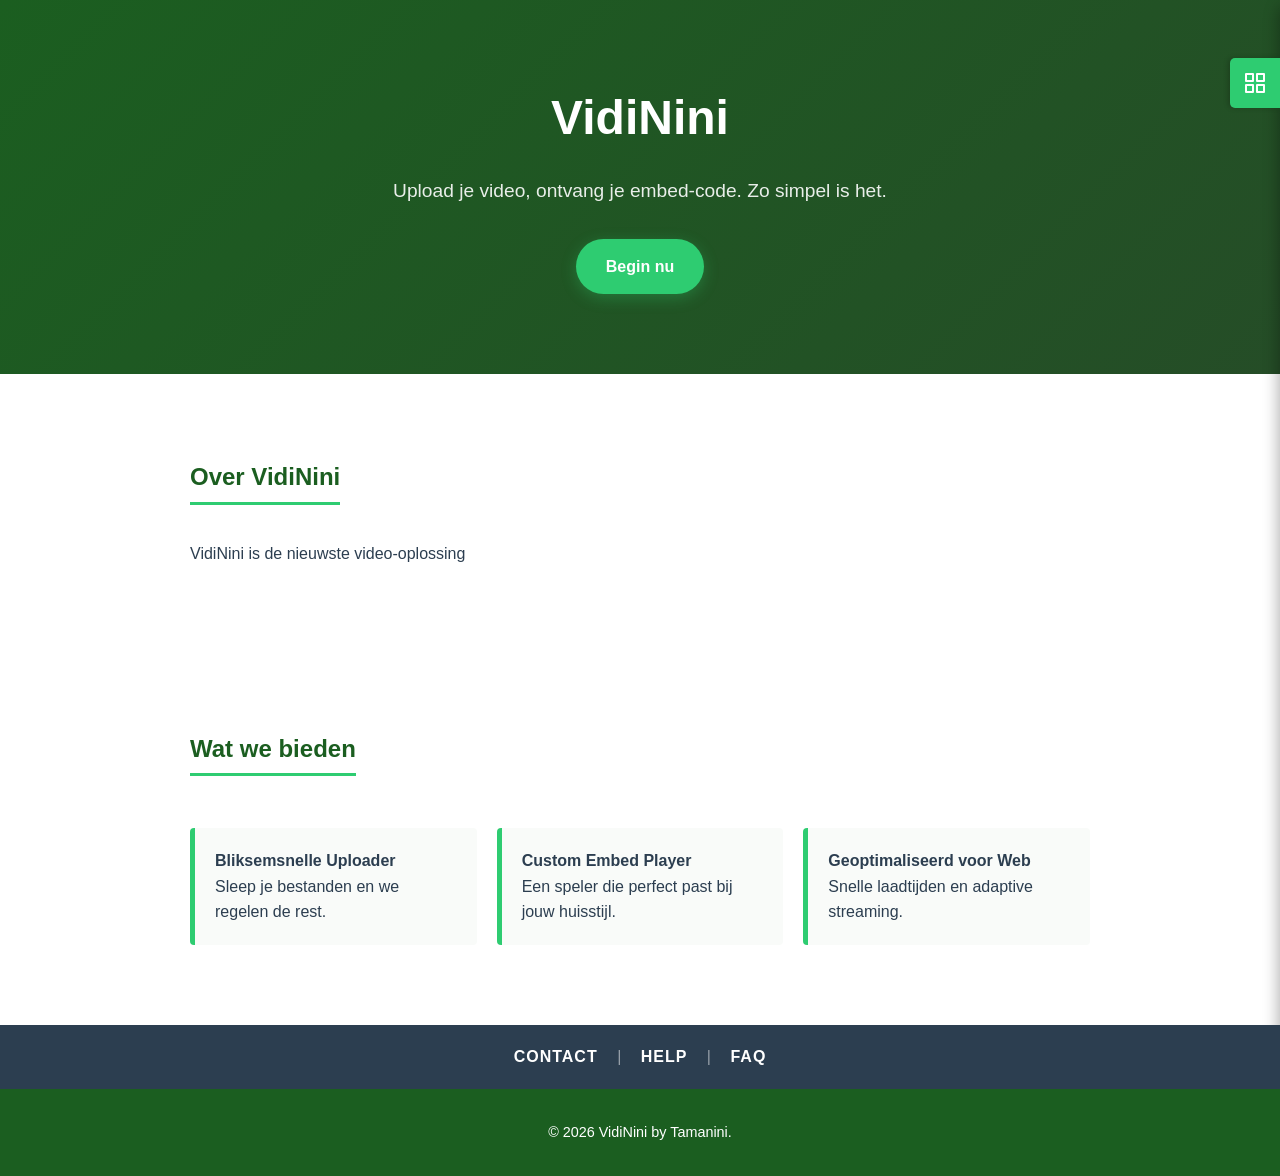
<file: index.html>
<!DOCTYPE html>
<html lang="nl">
<head>
    <meta charset="UTF-8">
    <meta name="viewport" content="width=device-width, initial-scale=1.0">
    <title>VidiNini | Video Uploader & Embed Tool</title>
    <link rel="stylesheet" href="style.css">
</head>

<body>
    <div id="sidebar-container" data-include="sidebarwidget.html"></div>

    <header class="hero">
        <h1>VidiNini</h1>
        <p>Upload je video, ontvang je embed-code. Zo simpel is het.</p>
        <a href="./login.html" class="cta-button">Begin nu</a>
    </header>

    <div class="main-content">
        <section id="over">
            <h2>Over VidiNini</h2>
            <p>VidiNini is de nieuwste video-oplossing</p>
        </section>

        <section id="features">
            <h2>Wat we bieden</h2>
            <ul class="features-list">
                <li><strong>Bliksemsnelle Uploader</strong> <br> Sleep je bestanden en we regelen de rest.</li>
                <li><strong>Custom Embed Player</strong> <br> Een speler die perfect past bij jouw huisstijl.</li>
                <li><strong>Geoptimaliseerd voor Web</strong> <br> Snelle laadtijden en adaptive streaming.</li>
            </ul>
        </section>
    </div>

    <div id="footer-container" data-include="footer.html"></div>
    
    <script src="includes.js">
    </script>
</body>
</html>
</file>
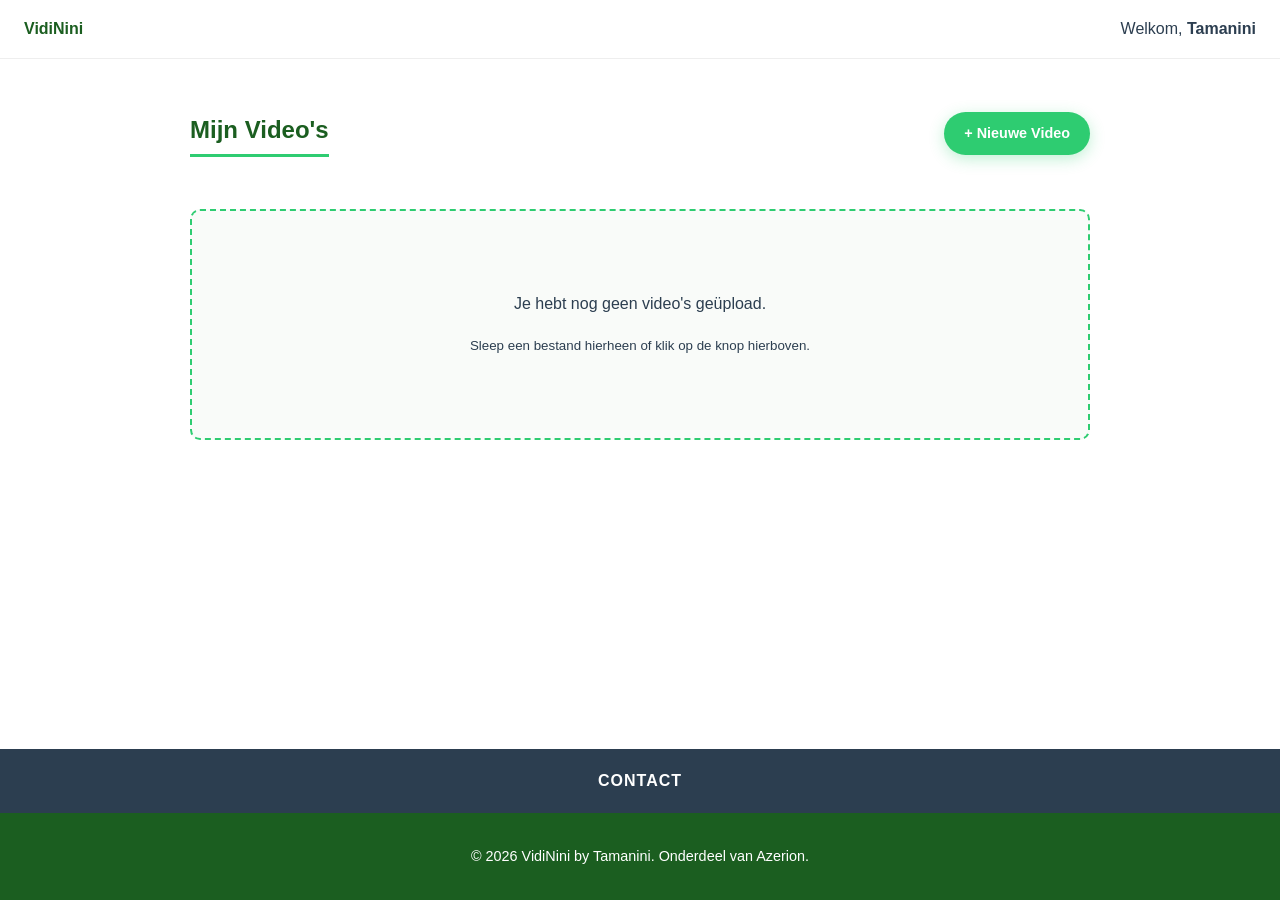
<file: overview/index.html>
<!DOCTYPE html>
<html lang="nl">
<head>
    <meta charset="UTF-8">
    <meta name="viewport" content="width=device-width, initial-scale=1.0">
    <title>Overview | VidiNini</title>
    <link rel="stylesheet" href="../style.css">
</head>
<body>

    <nav class="nav-overview">
        <a href="../index.html">VidiNini</a>
        <span>Welkom, <strong>Tamanini</strong></span>
    </nav>

    <div class="main-content">
        <div class="container">
            <div class="header-actions">
                <h2>Mijn Video's</h2>
                <a href="#" class="cta-button" style="padding: 10px 20px; font-size: 0.9rem;">+ Nieuwe Video</a>
            </div>

            <div class="upload-card">
                <p>Je hebt nog geen video's geüpload.</p>
                <p><small>Sleep een bestand hierheen of klik op de knop hierboven.</small></p>
            </div>
        </div>
    </div>

    <div class="contact-bar">
        <a href="mailto:contact@vidinini.com">Contact</a>
    </div>

    <footer>
        <p>&copy; 2026 VidiNini by Tamanini. Onderdeel van Azerion.</p>
    </footer>

</body>
</html>
</file>
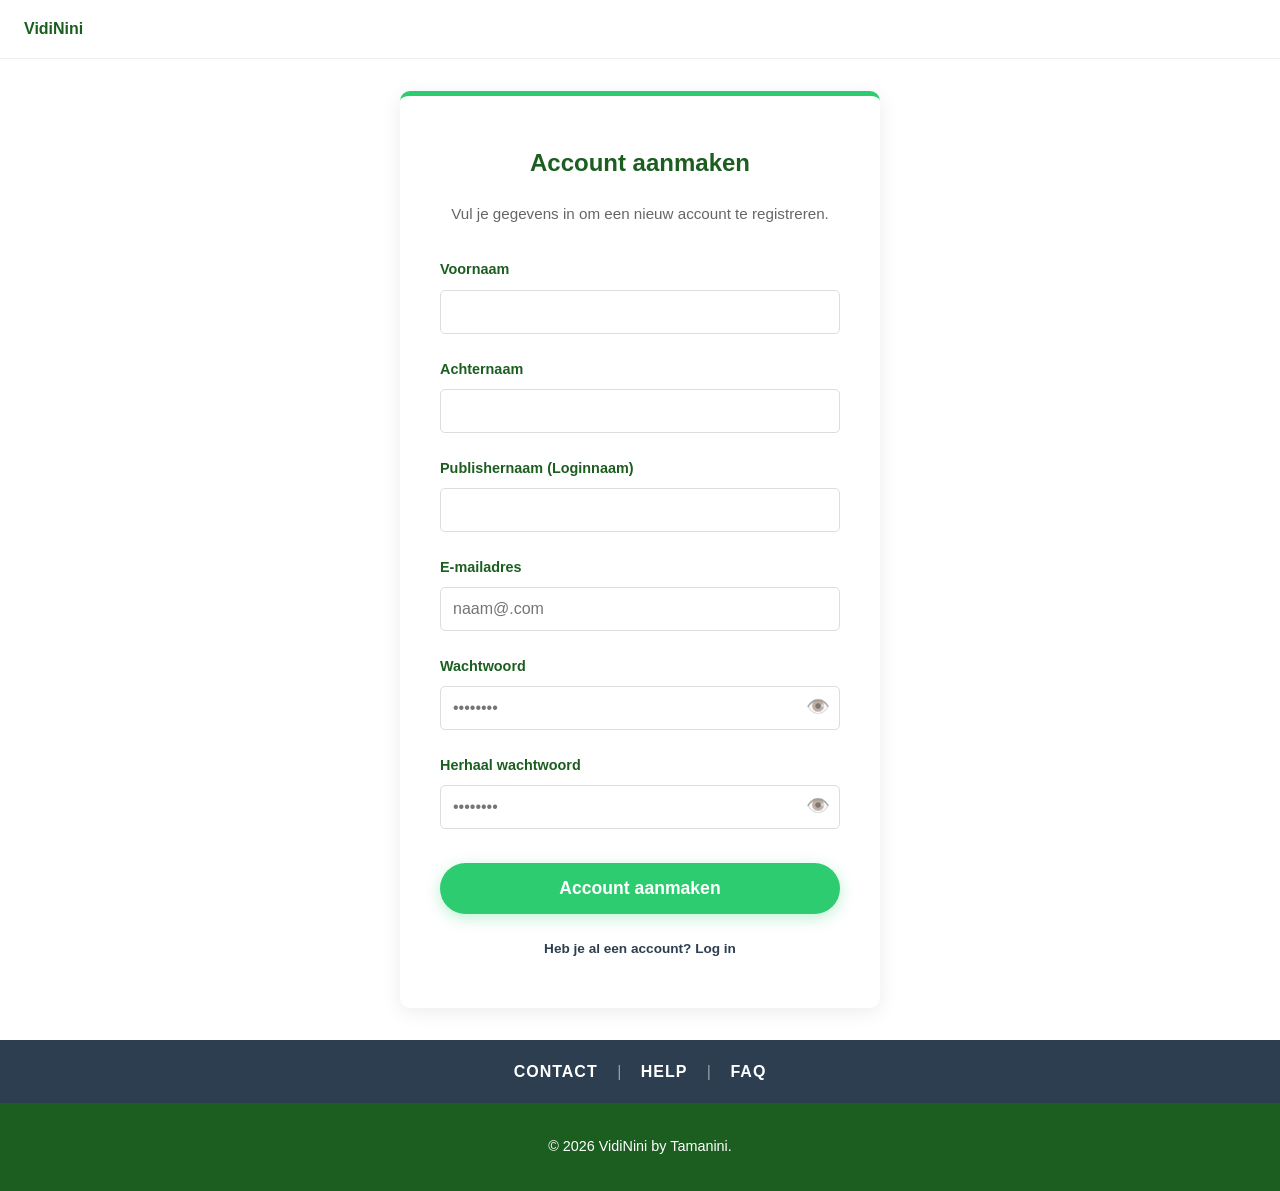
<file: accountcreate.html>
<!DOCTYPE html>
<html lang="nl">
<head>
    <meta charset="UTF-8">
    <meta name="viewport" content="width=device-width, initial-scale=1.0">
    <title>Account Aanmaken | VidiNini</title>
    <link rel="stylesheet" href="style.css">
    <link rel="stylesheet" href="login.css">
</head>
<body>

    <!-- <div id="sidebar-container" data-include="sidebarwidget.html"></div> -->

    <nav class="nav-overview">
        <a href="index.html">VidiNini</a>
    </nav>

    <div class="main-content flex-center">
        <div class="login-card">
            <h2>Account aanmaken</h2>
            <p>Vul je gegevens in om een nieuw account te registreren.</p>
            
            <form action="accountcreatesucces.html" onsubmit="return validatePasswords(event)">
                <div class="form-group">
                    <label for="voornaam">Voornaam</label>
                    <input type="text" id="voornaam" name="voornaam" required>
                </div>

                <div class="form-group">
                    <label for="achternaam">Achternaam</label>
                    <input type="text" id="achternaam" name="achternaam" required>
                </div>

                <div class="form-group">
                    <label for="publishernaam">Publishernaam (Loginnaam)</label>
                    <input type="text" id="publishernaam" name="publishernaam" required>
                </div>
                
                <div class="form-group">
                    <label for="email">E-mailadres</label>
                    <input type="email" id="email" name="email" placeholder="naam@.com" required>
                </div>
                
                <div class="form-group">
                    <label for="password">Wachtwoord</label>
                    <div class="password-wrapper">
                        <input type="password" id="password" name="password" placeholder="••••••••" required>
                        <span class="toggle-password" onclick="togglePasswordVisibility('password', this)">👁️</span>
                    </div>
                </div>

                <div class="form-group">
                    <label for="password_repeat">Herhaal wachtwoord</label>
                    <div class="password-wrapper">
                        <input type="password" id="password_repeat" name="password_repeat" placeholder="••••••••" required>
                        <span class="toggle-password" onclick="togglePasswordVisibility('password_repeat', this)">👁️</span>
                    </div>
                    <small id="password-error" style="color: red; display: none; margin-top: 5px; font-weight: bold;">Wachtwoorden komen niet overeen.</small>
                </div>
                
                <button type="submit" class="cta-button full-width">Account aanmaken</button>
            </form>

            <div class="login-links">
                <a href="login.html">Heb je al een account? Log in</a>
            </div>
        </div>
    </div>

    <div id="footer-container" data-include="footer.html"></div>
    
    <script src="includes.js"></script>
    <script>
        function validatePasswords(event) {
            const password = document.getElementById('password').value;
            const passwordRepeat = document.getElementById('password_repeat').value;
            const errorText = document.getElementById('password-error');

            if (password !== passwordRepeat) {
                event.preventDefault();
                errorText.style.display = 'block';
                return false;
            }
            
            errorText.style.display = 'none';
            // Als alles klopt, returnt de functie true en gaat de browser automatisch naar de action URL
            return true;
        }

        function togglePasswordVisibility(inputId, icon) {
            const input = document.getElementById(inputId);
            if (input.type === 'password') {
                input.type = 'text';
                icon.textContent = '🙈'; 
            } else {
                input.type = 'password';
                icon.textContent = '👁️';
            }
        }
    </script>
</body>
</html>
</file>
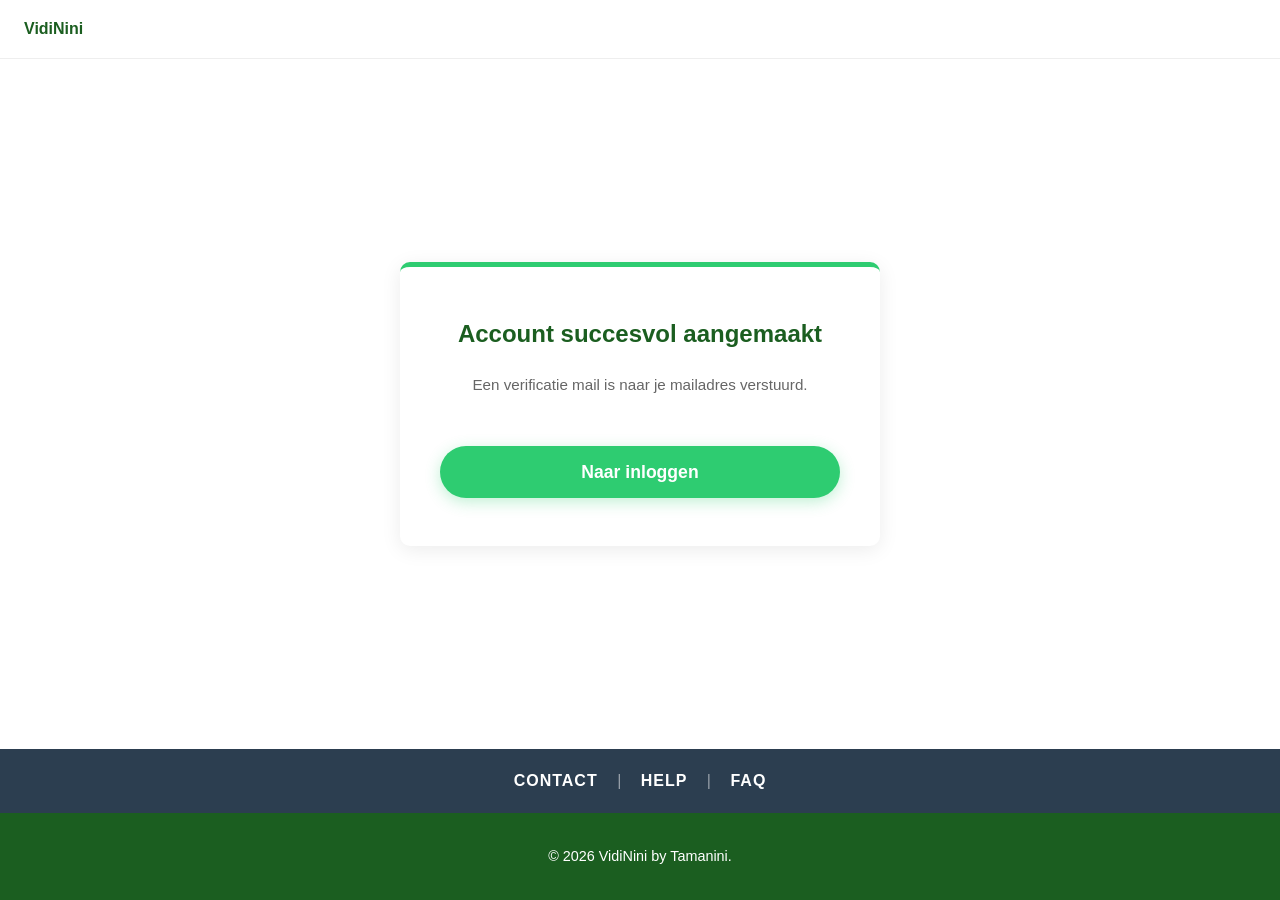
<file: accountcreatesucces.html>
<!DOCTYPE html>
<html lang="nl">
<head>
    <meta charset="UTF-8">
    <meta name="viewport" content="width=device-width, initial-scale=1.0">
    <title>Account Aangemaakt | VidiNini</title>
    <link rel="stylesheet" href="style.css">
    <link rel="stylesheet" href="login.css">
</head>
<body>

    <!-- <div id="sidebar-container" data-include="sidebarwidget.html"></div> -->

    <nav class="nav-overview">
        <a href="index.html">VidiNini</a>
    </nav>

    <div class="main-content flex-center">
        <div class="login-card">
            <h2>Account succesvol aangemaakt</h2>
            <p>Een verificatie mail is naar je mailadres verstuurd.</p>
            
            <a href="login.html" class="cta-button full-width" style="display: inline-block; text-align: center; text-decoration: none; margin-top: 1rem; padding: 12px 0; box-sizing: border-box;">Naar inloggen</a>
        </div>
    </div>

    <div id="footer-container" data-include="footer.html"></div>
    
    <script src="includes.js"></script>

</body>
</html>
</file>
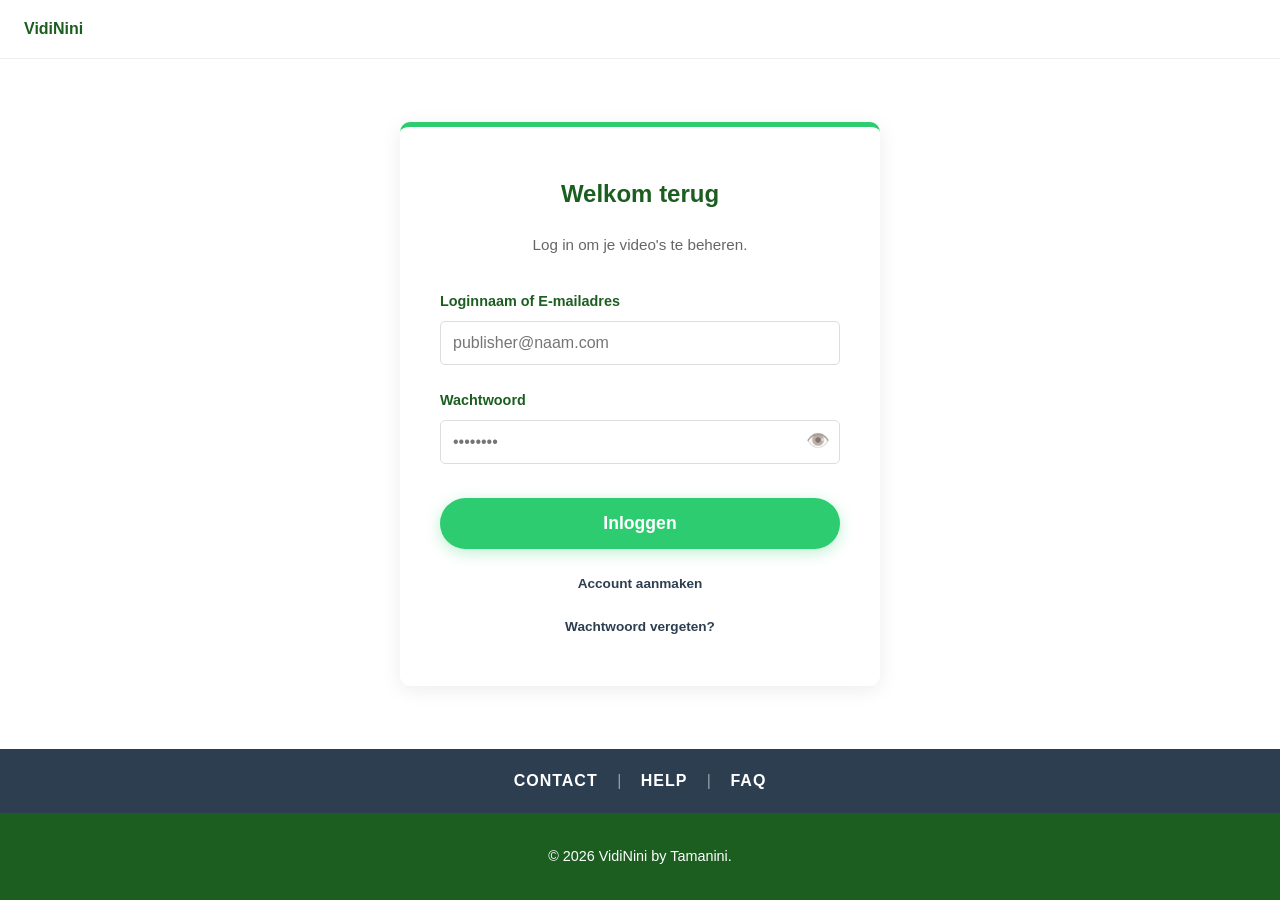
<file: login.html>
<!DOCTYPE html>
<html lang="nl">
<head>
    <meta charset="UTF-8">
    <meta name="viewport" content="width=device-width, initial-scale=1.0">
    <title>Inloggen | VidiNini</title>
    <link rel="stylesheet" href="style.css">
    <link rel="stylesheet" href="login.css">
</head>
<body>

    <nav class="nav-overview">
        <a href="index.html">VidiNini</a>
    </nav>

    <div class="main-content flex-center">
        <div class="login-card">
            <h2>Welkom terug</h2>
            <p>Log in om je video's te beheren.</p>
            
            <form id="login-form" onsubmit="return checkLogin(event)">
                <div class="form-group">
                    <label for="username">Loginnaam of E-mailadres</label>
                    <input type="text" id="username" name="username" placeholder="publisher@naam.com" required>
                </div>
                
                <div class="form-group">
                    <label for="password">Wachtwoord</label>
                    <div class="password-wrapper">
                        <input type="password" id="password" name="password" placeholder="••••••••" required>
                        <span class="toggle-password" onclick="togglePasswordVisibility('password', this)">👁️</span>
                    </div>
                    <small id="login-error" style="display: none; color: red; margin-top: 5px; font-weight: bold;">Onjuiste inloggegevens.</small>
                </div>
                
                <button type="submit" class="cta-button full-width">Inloggen</button>
            </form>

            <div class="login-links">
                <a href="accountcreate.html">Account aanmaken</a><br><br>
                <a href="recovery.html">Wachtwoord vergeten?</a>
            </div>
        </div>
    </div>

    <div id="footer-container" data-include="footer.html"></div>
    
    <script src="includes.js"></script>
    <script>
        function checkLogin(event) {
            event.preventDefault(); // Voorkomt dat het formulier de pagina herlaadt

            const usernameInput = document.getElementById('username').value;
            const passwordInput = document.getElementById('password').value;
            const errorText = document.getElementById('login-error');

            // Verberg de foutmelding bij een nieuwe poging
            errorText.style.display = 'none';

            // Check de testgegevens
            if (usernameInput === 'testpublisher' && passwordInput === 'test') {
                window.location.href = 'overview.html';
            } else {
                // Toon de foutmelding als het niet klopt
                errorText.style.display = 'block';
            }
        }

        function togglePasswordVisibility(inputId, icon) {
            const input = document.getElementById(inputId);
            if (input.type === 'password') {
                input.type = 'text';
                icon.textContent = '🙈'; 
            } else {
                input.type = 'password';
                icon.textContent = '👁️';
            }
        }
    </script>

</body>
</html>
</file>
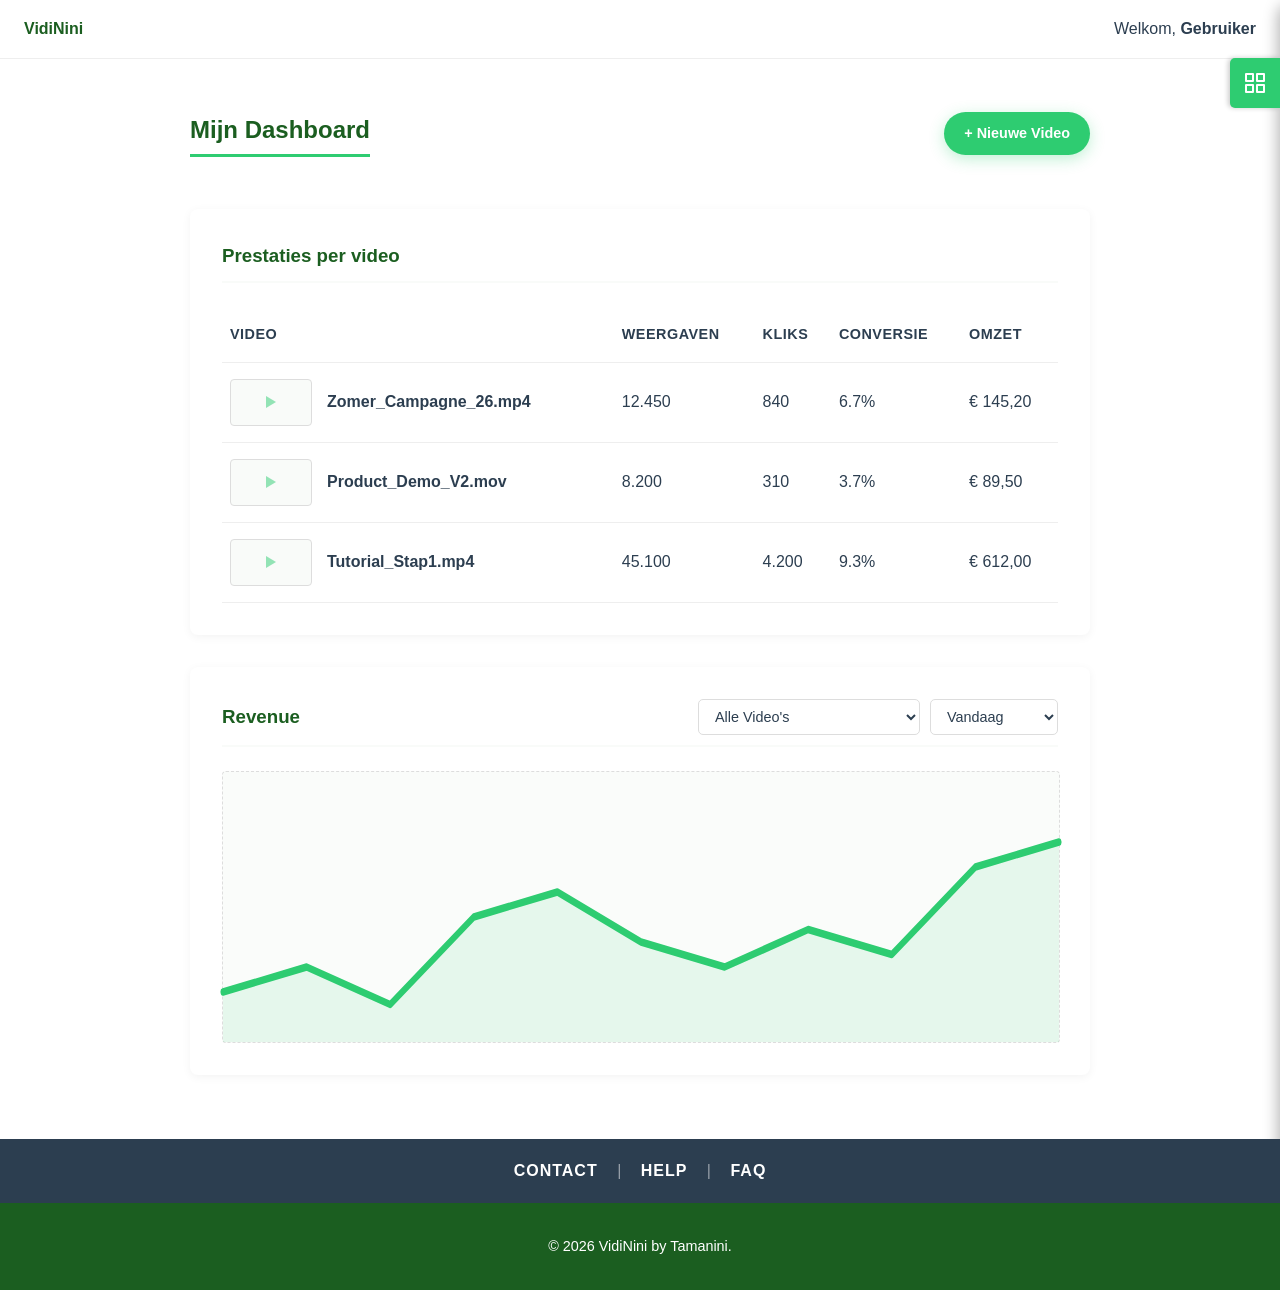
<file: overview.html>
<!DOCTYPE html>
<html lang="nl">
<head>
    <meta charset="UTF-8">
    <meta name="viewport" content="width=device-width, initial-scale=1.0">
    <title>Overview | VidiNini</title>
    <link rel="stylesheet" href="style.css">
    <link rel="stylesheet" href="overview.css">
</head>
<body>
    <div id="sidebar-container" data-include="sidebarwidget.html"></div>

    <nav class="nav-overview">
        <a href="overview.html">VidiNini</a>
        <span>Welkom, <strong>Gebruiker</strong></span>
    </nav>

    <div class="main-content">
        <div class="container dashboard-container">
            <div class="header-actions">
                <h2>Mijn Dashboard</h2>
                <a href="upload.html" class="cta-button" style="padding: 10px 20px; font-size: 0.9rem;">+ Nieuwe Video</a>
            </div>

            <div class="dashboard-card">
                <h3>Prestaties per video</h3>
                <div class="table-responsive">
                    <table class="video-stats-table">
                        <thead>
                            <tr>
                                <th>Video</th>
                                <th>Weergaven</th>
                                <th>Kliks</th>
                                <th>Conversie</th>
                                <th>Omzet</th>
                            </tr>
                        </thead>
                        <tbody>
                            <tr>
                                <td>
                                    <div class="video-thumb-row">
                                        <div class="thumb-placeholder"></div>
                                        <span>Zomer_Campagne_26.mp4</span>
                                    </div>
                                </td>
                                <td>12.450</td>
                                <td>840</td>
                                <td>6.7%</td>
                                <td>€ 145,20</td>
                            </tr>
                            <tr>
                                <td>
                                    <div class="video-thumb-row">
                                        <div class="thumb-placeholder"></div>
                                        <span>Product_Demo_V2.mov</span>
                                    </div>
                                </td>
                                <td>8.200</td>
                                <td>310</td>
                                <td>3.7%</td>
                                <td>€ 89,50</td>
                            </tr>
                            <tr>
                                <td>
                                    <div class="video-thumb-row">
                                        <div class="thumb-placeholder"></div>
                                        <span>Tutorial_Stap1.mp4</span>
                                    </div>
                                </td>
                                <td>45.100</td>
                                <td>4.200</td>
                                <td>9.3%</td>
                                <td>€ 612,00</td>
                            </tr>
                        </tbody>
                    </table>
                </div>
            </div>

            <div class="dashboard-card">
                <div class="graph-header">
                    <h3>Revenue</h3>
                    <div class="graph-filters">
                        <select id="video-filter" class="filter-select">
                            <option value="all">Alle Video's</option>
                            <option value="zomer26">Zomer_Campagne_26.mp4</option>
                            <option value="demo2">Product_Demo_V2.mov</option>
                            <option value="tutorial">Tutorial_Stap1.mp4</option>
                        </select>
                        <select id="time-filter" class="filter-select">
                            <option value="today">Vandaag</option>
                            <option value="7days">7 dagen</option>
                            <option value="30days">30 dagen</option>
                            <option value="thismonth">Deze maand</option>
                            <option value="thisyear">Dit jaar</option>
                        </select>
                    </div>
                </div>
                <div class="graph-placeholder">
                    <svg viewBox="0 0 500 100" class="revenue-graph" preserveAspectRatio="none">
                        <polyline fill="none" stroke="var(--primary-green)" stroke-width="3" stroke-linecap="round" stroke-linejoin="round"
                            points="0,80 50,70 100,85 150,50 200,40 250,60 300,70 350,55 400,65 450,30 500,20" />
                        <polyline fill="var(--primary-green)" opacity="0.1" stroke="none"
                            points="0,100 0,80 50,70 100,85 150,50 200,40 250,60 300,70 350,55 400,65 450,30 500,20 500,100" />
                    </svg>
                </div>
            </div>

        </div>
    </div>

    <div id="footer-container" data-include="footer.html"></div>
    <script src="includes.js"></script>
</body>
</html>
</file>
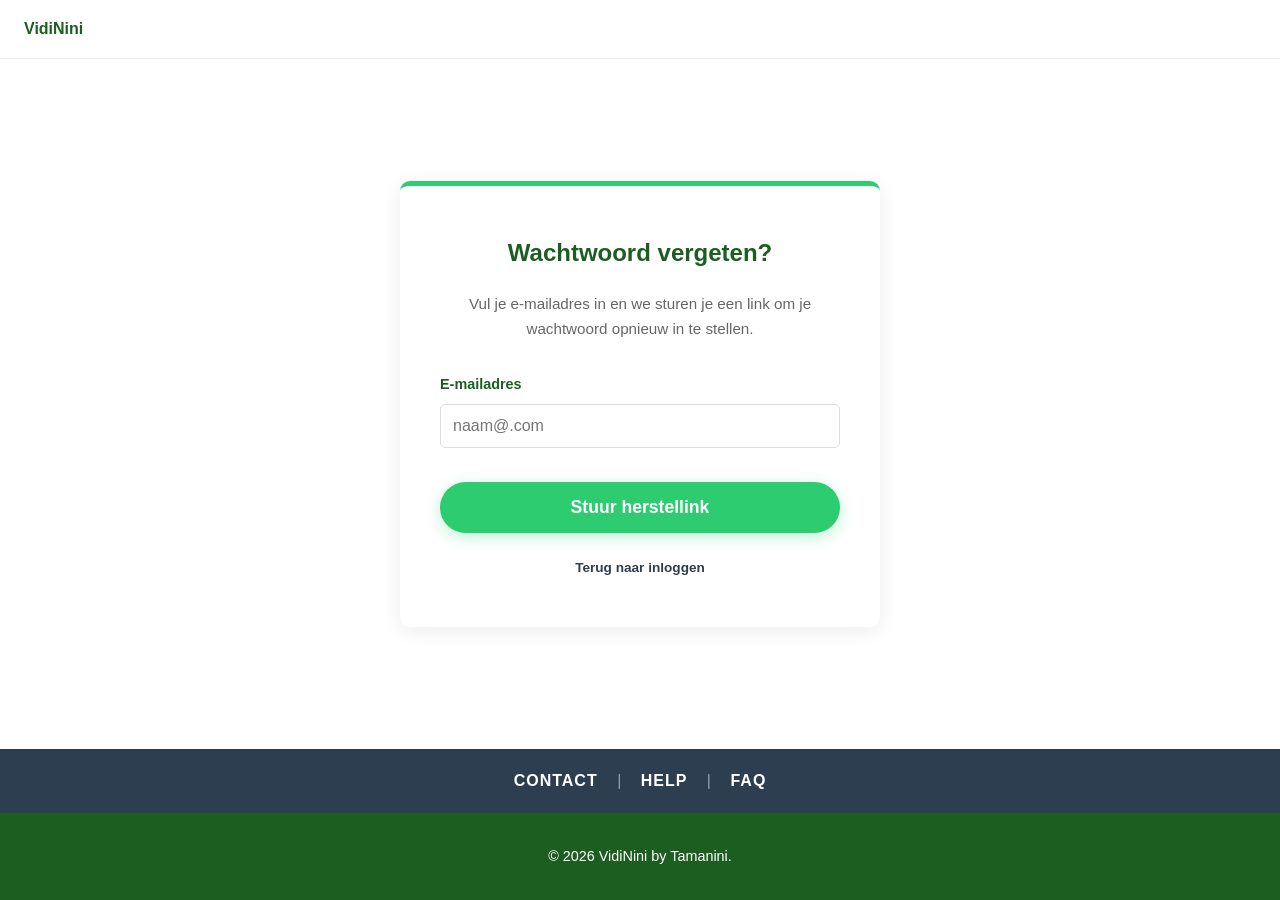
<file: recovery.html>
<!DOCTYPE html>
<html lang="nl">

<head>
    <meta charset="UTF-8">
    <meta name="viewport" content="width=device-width, initial-scale=1.0">
    <title>Wachtwoord Herstellen | VidiNini</title>
    <link rel="stylesheet" href="style.css">
    <link rel="stylesheet" href="login.css">
</head>

<body>

    <!-- <div id="sidebar-container" data-include="sidebarwidget.html"></div> -->

    <nav class="nav-overview">
        <a href="index.html">VidiNini</a>
    </nav>

    <div class="main-content flex-center">
        <div class="login-card">
            <h2>Wachtwoord vergeten?</h2>
            <p>Vul je e-mailadres in en we sturen je een link om je wachtwoord opnieuw in te stellen.</p>

            <form id="recovery-form" onsubmit="return checkEmailExists(event)">
                <div class="form-group">
                    <label for="email">E-mailadres</label>
                    <input type="email" id="email" name="email" placeholder="naam@.com" required>
                    <small id="email-error" style="color: red; display: none; margin-top: 5px; font-weight: bold;">Dit
                        e-mailadres is niet bij ons bekend.</small>
                    <small id="email-success"
                        style="color: green; display: none; margin-top: 5px; font-weight: bold;">Herstellink verstuurd
                        naar dit e-mailadres.</small>
                </div>

                <button type="submit" class="cta-button full-width">Stuur herstellink</button>
            </form>

            <div class="login-links">
                <a href="login.html">Terug naar inloggen</a>
            </div>
        </div>
    </div>

    <div id="footer-container" data-include="footer.html"></div>

    <script src="includes.js"></script>
    <script>
        // Simulatie van een database voor het prototype
        const bestaandeGebruikers = [
            "test@vidinini.com",
            "demo@vidinini.com",
            "tamanini@vidinini.com"
        ];

        function checkEmailExists(event) {
            event.preventDefault();

            const ingevoerdeEmail = document.getElementById('email').value.toLowerCase();
            const errorText = document.getElementById('email-error');

            errorText.style.display = 'none';

            // Controleert of de ingevoerde waarde voorkomt in de array
            if (bestaandeGebruikers.includes(ingevoerdeEmail)) {
                // Stuur de gebruiker door naar de succes-pagina
                window.location.href = 'recoverysucces.html';
            } else {
                errorText.style.display = 'block';
            }
        }
    </script>

</body>

</html>
</file>
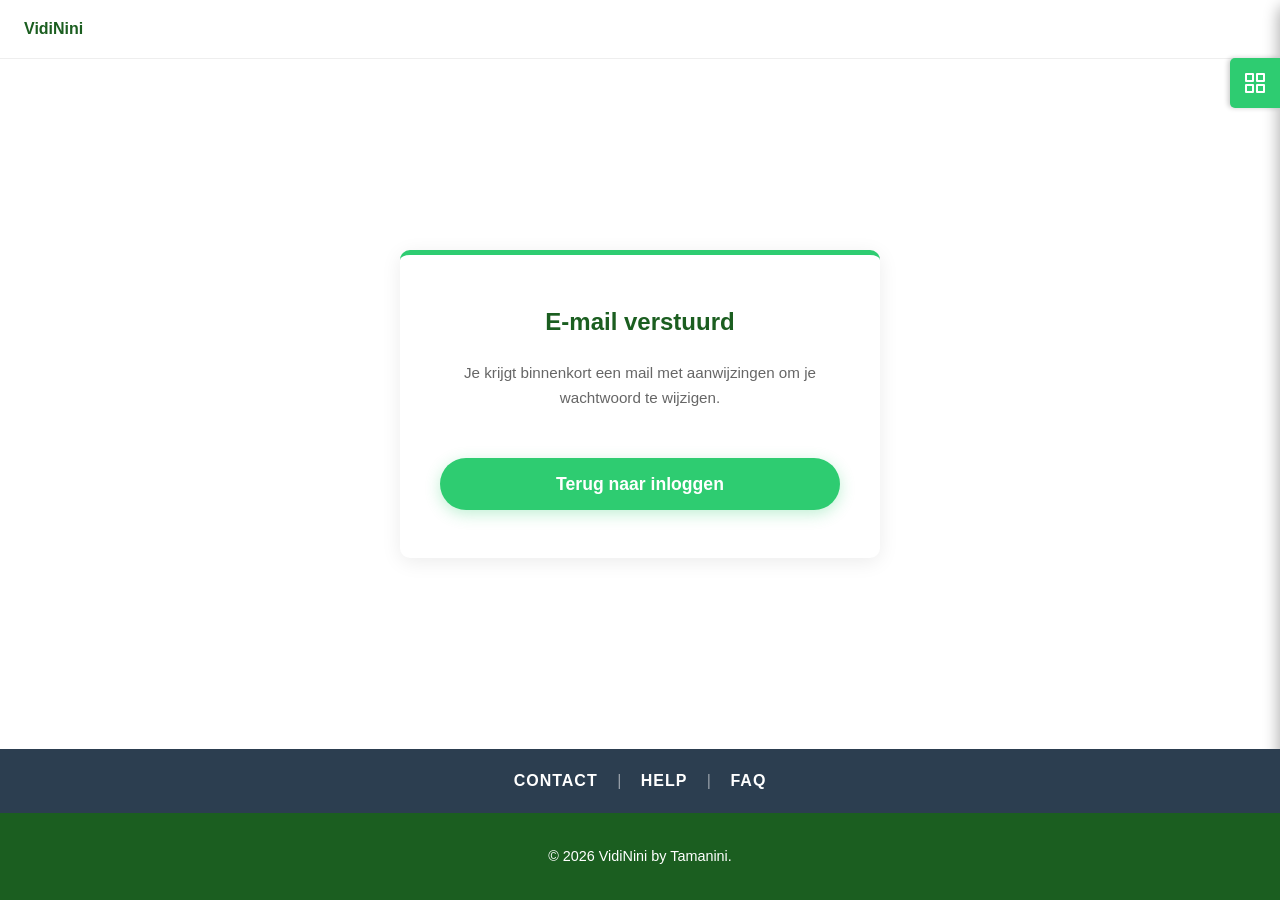
<file: recoverysucces.html>
<!DOCTYPE html>
<html lang="nl">
<head>
    <meta charset="UTF-8">
    <meta name="viewport" content="width=device-width, initial-scale=1.0">
    <title>Wachtwoord Herstellen | VidiNini</title>
    <link rel="stylesheet" href="style.css">
    <link rel="stylesheet" href="login.css">
</head>
<body>

    <div id="sidebar-container" data-include="sidebarwidget.html"></div>

    <nav class="nav-overview">
        <a href="index.html">VidiNini</a>
    </nav>

    <div class="main-content flex-center">
        <div class="login-card">
            <h2>E-mail verstuurd</h2>
            <p>Je krijgt binnenkort een mail met aanwijzingen om je wachtwoord te wijzigen.</p>
            
            <a href="login.html" class="cta-button full-width" style="display: inline-block; text-align: center; text-decoration: none; margin-top: 1rem; padding: 12px 0;">Terug naar inloggen</a>
        </div>
    </div>

    <div id="footer-container" data-include="footer.html"></div>
    
    <script src="includes.js"></script>

</body>
</html>
</file>
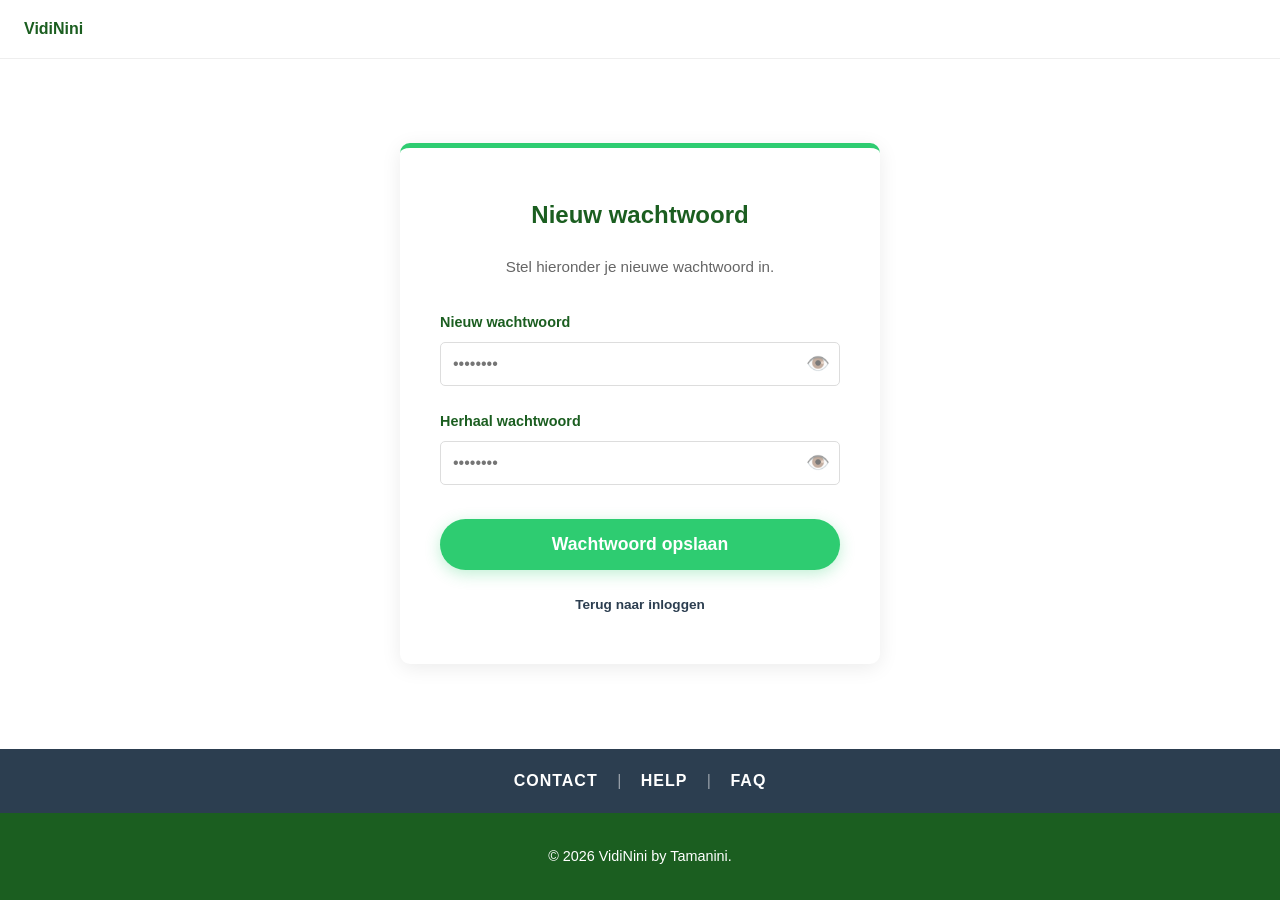
<file: reset-password.html>
<!DOCTYPE html>
<html lang="nl">
<head>
    <meta charset="UTF-8">
    <meta name="viewport" content="width=device-width, initial-scale=1.0">
    <title>Wachtwoord Aanpassen | VidiNini</title>
    <link rel="stylesheet" href="style.css">
    <link rel="stylesheet" href="login.css">
</head>
<body>

    <!-- <div id="sidebar-container" data-include="sidebarwidget.html"></div> -->

    <nav class="nav-overview">
        <a href="index.html">VidiNini</a>
    </nav>

    <div class="main-content flex-center">
        <div class="login-card">
            <h2>Nieuw wachtwoord</h2>
            <p>Stel hieronder je nieuwe wachtwoord in.</p>
            
            <form action="login.html" onsubmit="return validatePasswords(event)">
                <div class="form-group">
                    <label for="new_password">Nieuw wachtwoord</label>
                    <div class="password-wrapper">
                        <input type="password" id="new_password" name="new_password" placeholder="••••••••" required>
                        <span class="toggle-password" onclick="togglePasswordVisibility('new_password', this)">👁️</span>
                    </div>
                </div>

                <div class="form-group">
                    <label for="repeat_password">Herhaal wachtwoord</label>
                    <div class="password-wrapper">
                        <input type="password" id="repeat_password" name="repeat_password" placeholder="••••••••" required>
                        <span class="toggle-password" onclick="togglePasswordVisibility('repeat_password', this)">👁️</span>
                    </div>
                    <small id="password-error" style="color: red; display: none; margin-top: 5px; font-weight: bold;">Wachtwoorden komen niet overeen.</small>
                </div>
                
                <button type="submit" class="cta-button full-width">Wachtwoord opslaan</button>
            </form>

            <div class="login-links">
                <a href="login.html">Terug naar inloggen</a>
            </div>
        </div>
    </div>

    <div id="footer-container" data-include="footer.html"></div>
    
    <script src="includes.js"></script>
    <script>
        // Checkt of het nieuwe wachtwoord en de herhaling exact hetzelfde zijn ingevuld
        function validatePasswords(event) {
            const password = document.getElementById('new_password').value;
            const passwordRepeat = document.getElementById('repeat_password').value;
            const errorText = document.getElementById('password-error');

            if (password !== passwordRepeat) {
                event.preventDefault(); // Voorkomt dat het formulier verzonden wordt
                errorText.style.display = 'block'; // Toont de rode foutmelding
                return false;
            }
            
            errorText.style.display = 'none';
            return true;
        }

        // Wisselt tussen verborgen (bolletjes) en zichtbare tekst
        function togglePasswordVisibility(inputId, icon) {
            const input = document.getElementById(inputId);
            if (input.type === 'password') {
                input.type = 'text';
                icon.textContent = '🙈'; 
            } else {
                input.type = 'password';
                icon.textContent = '👁️';
            }
        }
    </script>

</body>
</html>
</file>
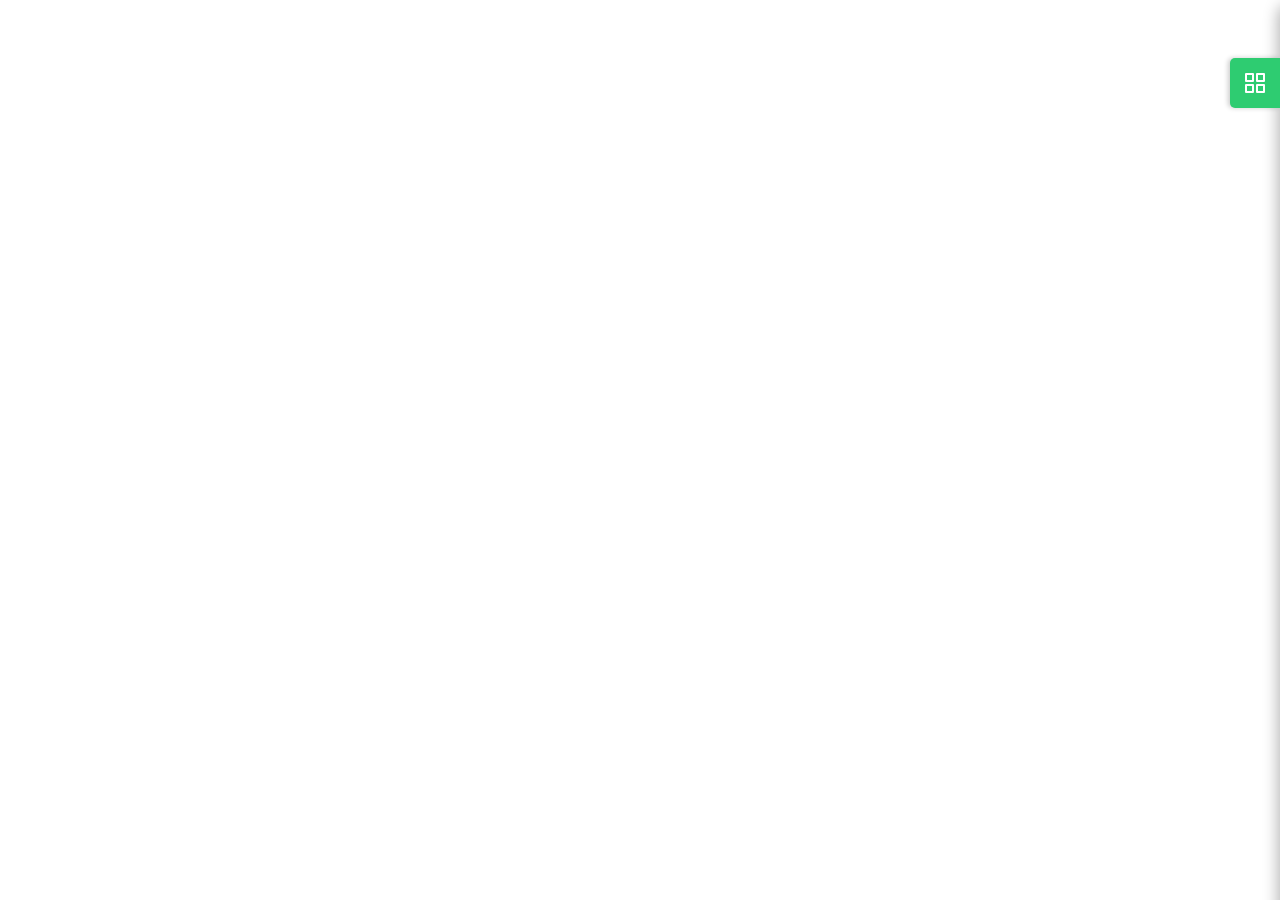
<file: sidebarwidget.html>
<head>
    <link rel="stylesheet" href="style.css">
    <link rel="stylesheet" href="sidebarwidget.css">
</head>
<body>
    <div class="sidebar-widget" id="vidiSidebar">
        <button class="sidebar-toggle" onclick="document.getElementById('vidiSidebar').classList.toggle('expanded')">
            <svg width="24" height="24" viewBox="0 0 24 24" fill="none" stroke="currentColor" stroke-width="2" stroke-linecap="round" stroke-linejoin="round">
                <rect x="3" y="3" width="7" height="7"></rect>
                <rect x="14" y="3" width="7" height="7"></rect>
                <rect x="14" y="14" width="7" height="7"></rect>
                <rect x="3" y="14" width="7" height="7"></rect>
            </svg>
        </button>
        <a href="./overview.html" class="sidebar-link">Overview</a>
        <a href="./upload.html" class="sidebar-link">Upload</a>
        <a href="./library.html" class="sidebar-link">Library</a>
        <a href="./dashboard.html" class="sidebar-link">Dashboard</a>
        <a href="./prebid.html" class="sidebar-link">Prebid (Adtech only)</a>
        <a href="#" class="sidebar-link" onclick="toonUitlogModal(event)">Logout</a>
    </div>

    <div id="logoutModal" class="modal-overlay" style="display: none;">
        <div class="modal-content">
            <h3>Uitloggen</h3>
            <p>Weet je zeker dat je wilt uitloggen?</p>
            <div class="modal-actions">
                <button onclick="bevestigUitloggen()" class="cta-button">Ja</button>
                <button onclick="sluitUitlogModal()" class="cta-button outline-button">Nee</button>
            </div>
        </div>
    </div>
</body>
</file>
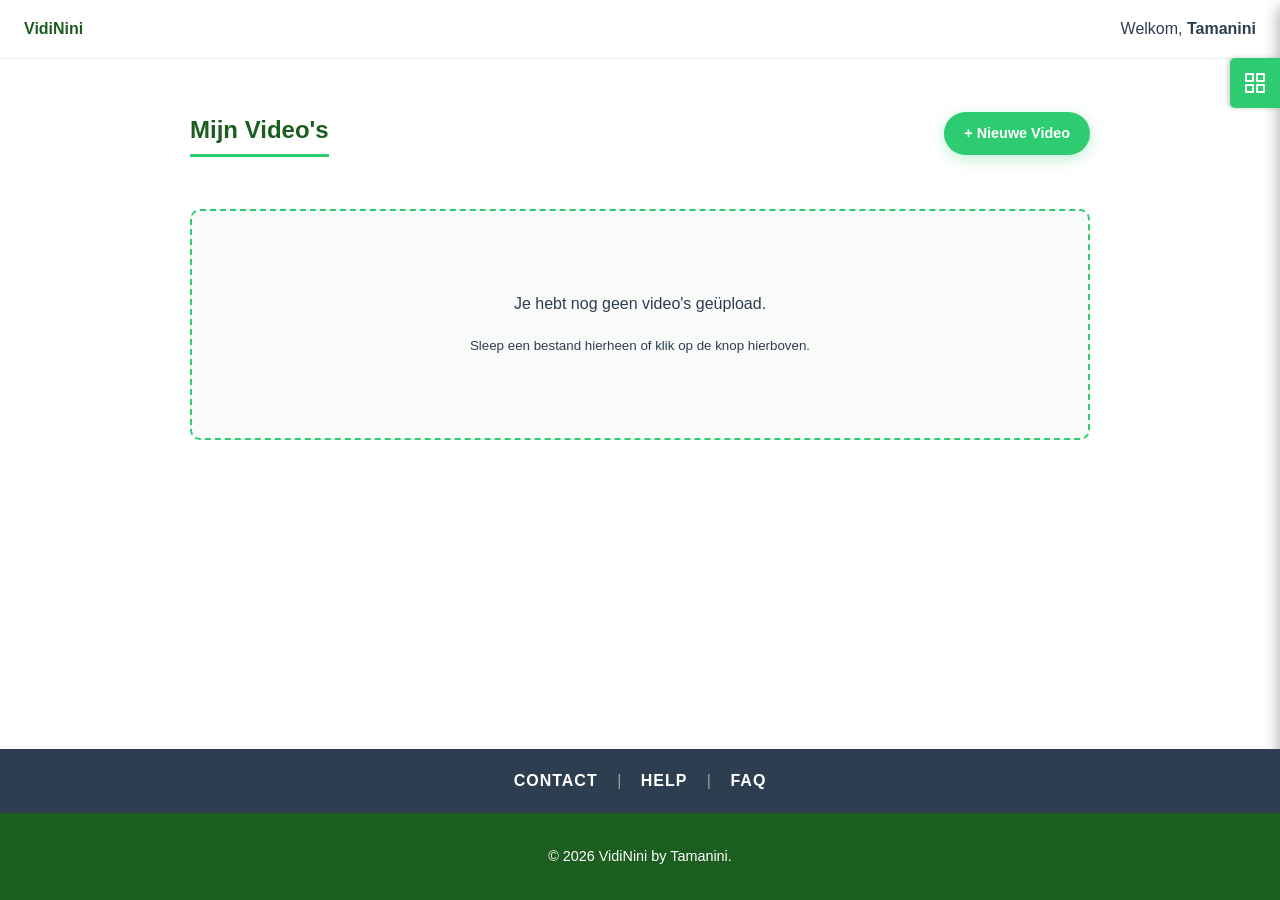
<file: upload.html>
<!DOCTYPE html>
<html lang="nl">
<head>
    <meta charset="UTF-8">
    <meta name="viewport" content="width=device-width, initial-scale=1.0">
    <title>Overview | VidiNini</title>
    <link rel="stylesheet" href="style.css">
</head>
<body>
    <div id="sidebar-container" data-include="sidebarwidget.html"></div>

    <nav class="nav-overview">
        <a href="./overview.html">VidiNini</a>
        <span>Welkom, <strong>Tamanini</strong></span>
    </nav>

    <div class="main-content">
        <div class="container">
            <div class="header-actions">
                <h2>Mijn Video's</h2>
                <a href="#" class="cta-button" style="padding: 10px 20px; font-size: 0.9rem;">+ Nieuwe Video</a>
            </div>

            <div class="upload-card">
                <p>Je hebt nog geen video's geüpload.</p>
                <p><small>Sleep een bestand hierheen of klik op de knop hierboven.</small></p>
            </div>
        </div>
    </div>

    <div id="footer-container" data-include="footer.html"></div>
    <script src="includes.js"></script>
</body>
</html>
</file>
<file: style.css>
/*global stylesheet*/
:root {
    --primary-green: #2ecc71;
    --dark-green: #1b5e20;
    --navy-accent: #2c3e50;
    --light-bg: #f9fbf9;
    --white: #ffffff;
    --text-dark: #2c3e50;
}

html,
body {
    height: 100%;
    margin: 0;
}

body {
    font-family: 'Segoe UI', Tahoma, Geneva, Verdana, sans-serif;
    line-height: 1.6;
    color: var(--text-dark);
    background-color: var(--white);
    display: flex;
    flex-direction: column;
}

.hero {
    background: linear-gradient(135deg, var(--dark-green) 0%, #254d27 100%);
    color: var(--white);
    text-align: center;
    padding: 5rem 1.5rem;
}

.hero h1 {
    font-size: 3rem;
    margin: 0 0 10px 0;
}

.hero p {
    font-size: 1.2rem;
    opacity: 0.9;
    margin-bottom: 2rem;
}

.cta-button {
    display: inline-block;
    background: var(--primary-green);
    color: white;
    padding: 15px 30px;
    text-decoration: none;
    border-radius: 50px;
    font-weight: bold;
    box-shadow: 0 4px 15px rgba(46, 204, 113, 0.3);
    transition: transform 0.2s, background 0.3s;
}

.cta-button:hover {
    transform: translateY(-2px);
    background: #27ae60;
}

.main-content {
    flex: 1;
}

section {
    padding: 4rem 1.5rem;
    max-width: 900px;
    margin: auto;
}

h2 {
    color: var(--dark-green);
    border-bottom: 3px solid var(--primary-green);
    display: inline-block;
    padding-bottom: 5px;
}

.features-list {
    list-style: none;
    padding: 0;
    display: grid;
    grid-template-columns: repeat(auto-fit, minmax(250px, 1fr));
    gap: 20px;
    margin-top: 2rem;
}

.features-list li {
    background: var(--light-bg);
    padding: 20px;
    border-left: 5px solid var(--primary-green);
    border-radius: 4px;
}

.contact-bar {
    background: var(--navy-accent);
    padding: 1.2rem;
    text-align: center;
}

.contact-bar a {
    color: white;
    text-decoration: none;
    font-weight: 600;
    text-transform: uppercase;
    letter-spacing: 1px;
}

.contact-bar a:hover {
    color: var(--primary-green);
}

footer {
    text-align: center;
    padding: 2rem;
    background: var(--dark-green);
    color: var(--white);
    font-size: 0.9rem;
}

footer p {
    margin: 0;
}

/* Overviewpage specific CSS */
.container {
    max-width: 900px;
    margin: auto;
    padding: 2rem 1.5rem;
}

.header-actions {
    display: flex;
    justify-content: space-between;
    align-items: center;
    margin-bottom: 2rem;
}

.upload-card {
    background: var(--light-bg);
    padding: 4rem 2rem;
    border-radius: 10px;
    border: 2px dashed var(--primary-green);
    text-align: center;
}

.nav-overview {
    background: var(--white);
    padding: 1rem 1.5rem;
    display: flex;
    justify-content: space-between;
    border-bottom: 1px solid #eee;
}

.nav-overview a {
    color: var(--dark-green);
    text-decoration: none;
    font-weight: bold;
}

/* Styling voor het scheidingsteken in de footer */
.footer-separator {
    color: var(--white);
    margin: 0 15px;
    opacity: 0.5;
}
</file>
<file: login.css>
/* --- Login Pagina Specifieke Styling --- */

/* Centreert de login kaart verticaal en horizontaal */
.flex-center {
    display: flex;
    align-items: center;
    justify-content: center;
    padding: 2rem 1.5rem;
}

/* De witte inlog-box */
.login-card {
    background: var(--white);
    padding: 3rem 2.5rem;
    border-radius: 10px;
    box-shadow: 0 4px 20px rgba(0,0,0,0.08);
    width: 100%;
    max-width: 400px;
    text-align: center;
    border-top: 5px solid var(--primary-green);
}

.login-card h2 {
    margin-top: 0;
    border-bottom: none; /* Overschrijft de groene lijn onder h2 van de landingpage */
    padding-bottom: 0;
    margin-bottom: 5px;
}

.login-card p {
    color: #666;
    margin-bottom: 2rem;
    font-size: 0.95rem;
}

/* Formulier velden */
.form-group {
    margin-bottom: 1.5rem;
    text-align: left;
}

.form-group label {
    display: block;
    margin-bottom: 8px;
    font-weight: 600;
    color: var(--dark-green);
    font-size: 0.9rem;
}

.form-group input {
    width: 100%;
    padding: 12px;
    border: 1px solid #ddd;
    border-radius: 5px;
    font-size: 1rem;
    box-sizing: border-box; /* Zorgt dat padding de breedte niet breekt */
    transition: border-color 0.3s, box-shadow 0.3s;
    font-family: inherit;
}

.form-group input:focus {
    outline: none;
    border-color: var(--primary-green);
    box-shadow: 0 0 5px rgba(46, 204, 113, 0.3);
}

/* Maakt de login knop net zo breed als de kaart */
.full-width {
    width: 100%;
    box-sizing: border-box;
    cursor: pointer;
    border: none;
    font-size: 1.1rem;
    margin-top: 10px;
}

.login-links {
    margin-top: 1.5rem;
    font-size: 0.85rem;
}

.login-links a {
    color: var(--navy-accent);
    text-decoration: none;
    font-weight: 600;
}

.login-links a:hover {
    color: var(--primary-green);
    text-decoration: underline;
}
.password-wrapper {
            position: relative;
            display: flex;
            align-items: center;
        }

        .password-wrapper input {
            width: 100%;
            padding-right: 40px;
        }

        .toggle-password {
            position: absolute;
            right: 10px;
            cursor: pointer;
            user-select: none;
            opacity: 0.6;
            font-size: 1.2rem;
        }

        .toggle-password:hover {
            opacity: 1;
        }
</file>
<file: overview.css>
/* --- Overview --- */
.dashboard-container {
    max-width: 1000px; /* Iets breder voor de datatabel */
}

/* De witte kaarten waar de tabel en grafiek in zitten */
.dashboard-card {
    background: var(--white);
    border-radius: 8px;
    box-shadow: 0 2px 10px rgba(0,0,0,0.05);
    padding: 2rem;
    margin-bottom: 2rem;
}

.dashboard-card h3 {
    margin-top: 0;
    color: var(--dark-green);
    border-bottom: 2px solid var(--light-bg);
    padding-bottom: 10px;
    margin-bottom: 1.5rem;
}

/* Responsive tabel container voor mobiele schermen */
.table-responsive {
    overflow-x: auto;
}

/* Video Stats Tabel */
.video-stats-table {
    width: 100%;
    border-collapse: collapse;
    text-align: left;
    min-width: 600px;
}

.video-stats-table th, .video-stats-table td {
    padding: 1rem 0.5rem;
    border-bottom: 1px solid #eee;
    vertical-align: middle;
}

.video-stats-table th {
    color: var(--navy-accent);
    font-size: 0.9rem;
    text-transform: uppercase;
    letter-spacing: 0.5px;
}

/* De thumbnail en titel op één regel */
.video-thumb-row {
    display: flex;
    align-items: center;
    gap: 15px;
    font-weight: 600;
    color: var(--text-dark);
}

/* De rechthoekige thumbnail (zoals in je schets) */
.thumb-placeholder {
    width: 80px;
    height: 45px;
    background-color: var(--light-bg);
    border: 1px solid #ddd;
    border-radius: 4px;
    position: relative;
    flex-shrink: 0;
}

/* Subtiel 'play' icoontje in de thumbnail */
.thumb-placeholder::after {
    content: '';
    position: absolute;
    top: 50%;
    left: 50%;
    transform: translate(-50%, -50%);
    border-left: 10px solid var(--primary-green);
    border-top: 6px solid transparent;
    border-bottom: 6px solid transparent;
    opacity: 0.5;
}

/* Grafiek Gebied */
.graph-placeholder {
    width: 100%;
    height: 250px;
    background: #fafcfa; /* Heel lichtgroene tint */
    border: 1px dashed #ddd;
    border-radius: 4px;
    display: flex;
    align-items: flex-end; /* Zorgt dat de SVG netjes onderin uitlijnt */
    padding-top: 20px;
}

.revenue-graph {
    width: 100%;
    height: 100%;
    overflow: visible;
}

/* --- Filters voor de grafiek --- */
.graph-header {
    display: flex;
    justify-content: space-between;
    align-items: center;
    border-bottom: 2px solid var(--light-bg);
    padding-bottom: 10px;
    margin-bottom: 1.5rem;
    flex-wrap: wrap; /* Zorgt dat het netjes afbreekt op mobiel */
    gap: 15px;
}

.graph-header h3 {
    margin: 0;
    border-bottom: none;
    padding-bottom: 0;
}

.graph-filters {
    display: flex;
    gap: 10px;
}

.filter-select {
    padding: 8px 12px;
    border: 1px solid #ddd;
    border-radius: 5px;
    font-family: inherit;
    font-size: 0.9rem;
    color: var(--text-dark);
    background-color: var(--white);
    cursor: pointer;
    transition: border-color 0.2s;
}

.filter-select:focus,
.filter-select:hover {
    outline: none;
    border-color: var(--primary-green);
}

@media (max-width: 600px) {
    .graph-header {
        flex-direction: column;
        align-items: flex-start;
    }
    .graph-filters {
        width: 100%;
    }
    .filter-select {
        flex: 1;
    }
}
</file>
<file: sidebarwidget.css>
/* Sidebar Widget (Rechts uitgelijnd & Korter) */
.sidebar-widget {
    position: fixed;
    top: 0px; /* Of de waarde die je net hebt gekozen */
    right: -250px; 
    width: 250px;
    height: 1080px; /* Zorgt dat hij meeschaalt met de inhoud in plaats van 100vh */
    min-height: 250px; /* Zorgt dat hij niet te kort wordt */
    padding-bottom: 20px; /* Extra ruimte onder de knoppen */
    border-radius: 10px 0 0 10px; /* Maakt de hoeken links mooi rond */
    background-color: var(--navy-accent);
    transition: right 0.3s ease; 
    z-index: 1000; /* Iets verlaagd zodat de footer eroverheen kan */
    display: flex;
    flex-direction: column;
    padding-top: 60px; 
    box-shadow: -2px 5px 15px rgba(0,0,0,0.3); 
}

/* This class is added via JavaScript to slide the menu in */
.sidebar-widget.expanded {
    right: 0;
}

/* The green toggle button that is always visible */
.sidebar-toggle {
    position: absolute;
    top: 58px;
    left: -50px; /* Pushes the button out to the left of the hidden navy panel */
    width: 50px;
    height: 50px;
    background-color: var(--primary-green);
    color: var(--white);
    border: none;
    cursor: pointer;
    font-size: 1.5rem;
    border-radius: 5px 0 0 5px; /* Rounded on the left, flat on the right */
    box-shadow: -2px 0 5px rgba(0,0,0,0.2);
    display: flex;
    align-items: center;
    justify-content: center;
    transition: background 0.3s;
}

.sidebar-toggle:hover {
    background-color: var(--navy-accent);
}

/* The clickable buttons inside the sidebar */
.sidebar-link {
    color: var(--white);
    text-decoration: none;
    padding: 15px 25px;
    font-weight: 600;
    border-bottom: 1px solid rgba(255, 255, 255, 0.1);
    transition: background 0.2s, color 0.2s;
}

.sidebar-link:hover {
    background-color: var(--primary-green);
    color: var(--white);
}

/* Zorgt dat de footer en contact-bar over de widget heen vallen bij het scrollen */
.contact-bar, footer {
    position: relative;
    z-index: 2000; 
}

/* --- Overlay / Modal Styling --- */
.modal-overlay {
    position: fixed;
    top: 0;
    left: 0;
    width: 100vw;
    height: 100vh;
    background: rgba(0, 0, 0, 0.6); /* Donkere, halfdoorzichtige achtergrond */
    z-index: 3000; /* Zorgt dat het over de sidebar heen valt */
    align-items: center;
    justify-content: center;
}

.modal-overlay {
    position: fixed;
    top: 0;
    left: 0;
    width: 100vw;
    height: 100vh;
    background-color: rgba(128, 128, 128, 0.7); /* Doorzichtig grijs */
    z-index: 9999;
    /* display: none; blijft in HTML, JS maakt er 'flex' van */
    justify-content: center;
    align-items: center;
}

.modal-content {
    background-color: var(--white, #ffffff);
    padding: 2rem;
    border-radius: 8px;
    box-shadow: 0 4px 15px rgba(0, 0, 0, 0.2);
    text-align: center;
    width: 90%;
    max-width: 350px;
}

.modal-content h3 {
    margin-top: 0;
    color: var(--dark-green, #333);
    margin-bottom: 0.5rem;
}

.modal-content p {
    margin-bottom: 1.5rem;
    color: #555;
}

.modal-actions {
    display: flex;
    justify-content: center;
    gap: 1rem;
}

.modal-actions .cta-button {
    min-width: 80px;
}

.modal-actions .outline-button {
    background: transparent;
    border: 2px solid var(--primary-green);
    color: var(--primary-green);
}

.modal-actions .outline-button:hover {
    background: var(--primary-green);
    color: var(--white);
}
</file>
